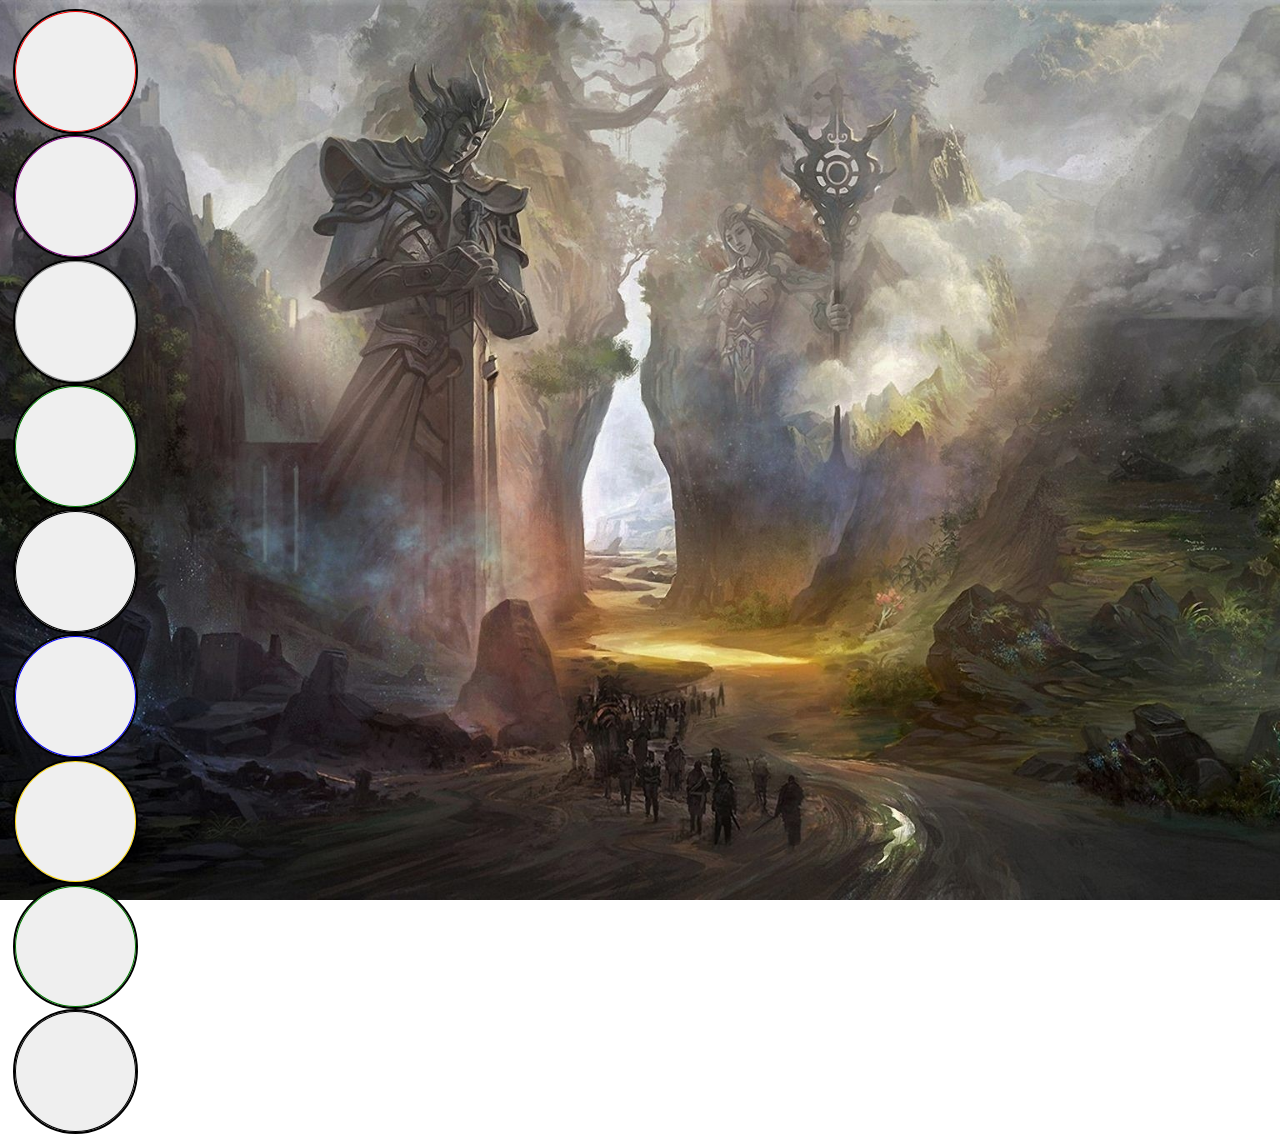
<file: index.html>
<!doctype html>

<html lang="en">
  <head>
    <meta charset="utf-8">
    <meta name="viewport" content="width=device-width, initial-scale=1">

    <title>DnD App</title>
    <meta name="description" content="A simple DnD application.">
    <meta name="Andrew Shoemaker" content="DnD">

    <!--
    <meta property="og:title" content="A Basic HTML5 Template">
    <meta property="og:type" content="website">
    <meta property="og:url" content="https://www.sitepoint.com/a-basic-html5-template/">
    <meta property="og:description" content="A simple HTML5 Template for new projects.">
    <meta property="og:image" content="image.png"> 
    -->

    <link rel="icon" href="/favicon.ico">
    <link rel="icon" href="/favicon.svg" type="image/svg+xml">
    <link rel="apple-touch-icon" href="/apple-touch-icon.png">

    <link rel="stylesheet" href="css\styles.css">
    <link rel="stylesheet" href="https://cdnjs.cloudflare.com/ajax/libs/font-awesome/4.7.0/css/font-awesome.min.css">

  </head>

  <body>
    
    <!-- Page Content -->
    <div class="main">
      <form>
        <div class="wrapper">
          <button class="Barbarian" type="submit" formaction="classes\Barbarian.html">
          <button class="Bard" type="submit" formaction="classes\Bard.html">
          <button class="Cleric" type="submit" formaction="classes\Cleric.html">
          <button class="Druid" type="submit" formaction="classes\Druid.html">
          <button class="Fighter" type="submit" formaction="classes\Fighter.html">
          <button class="Monk" type="submit" formaction="classes\Monk.html">
          <button class="Paladin" type="submit" formaction="classes\Paladin.html">
          <button class="Ranger" type="submit" formaction="classes\Ranger.html">
          <button class="Rogue" type="submit" formaction="classes\Rogue.html">
        </div>          
      </form>
    </div>

      
   

  </body>
</html>
</file>
